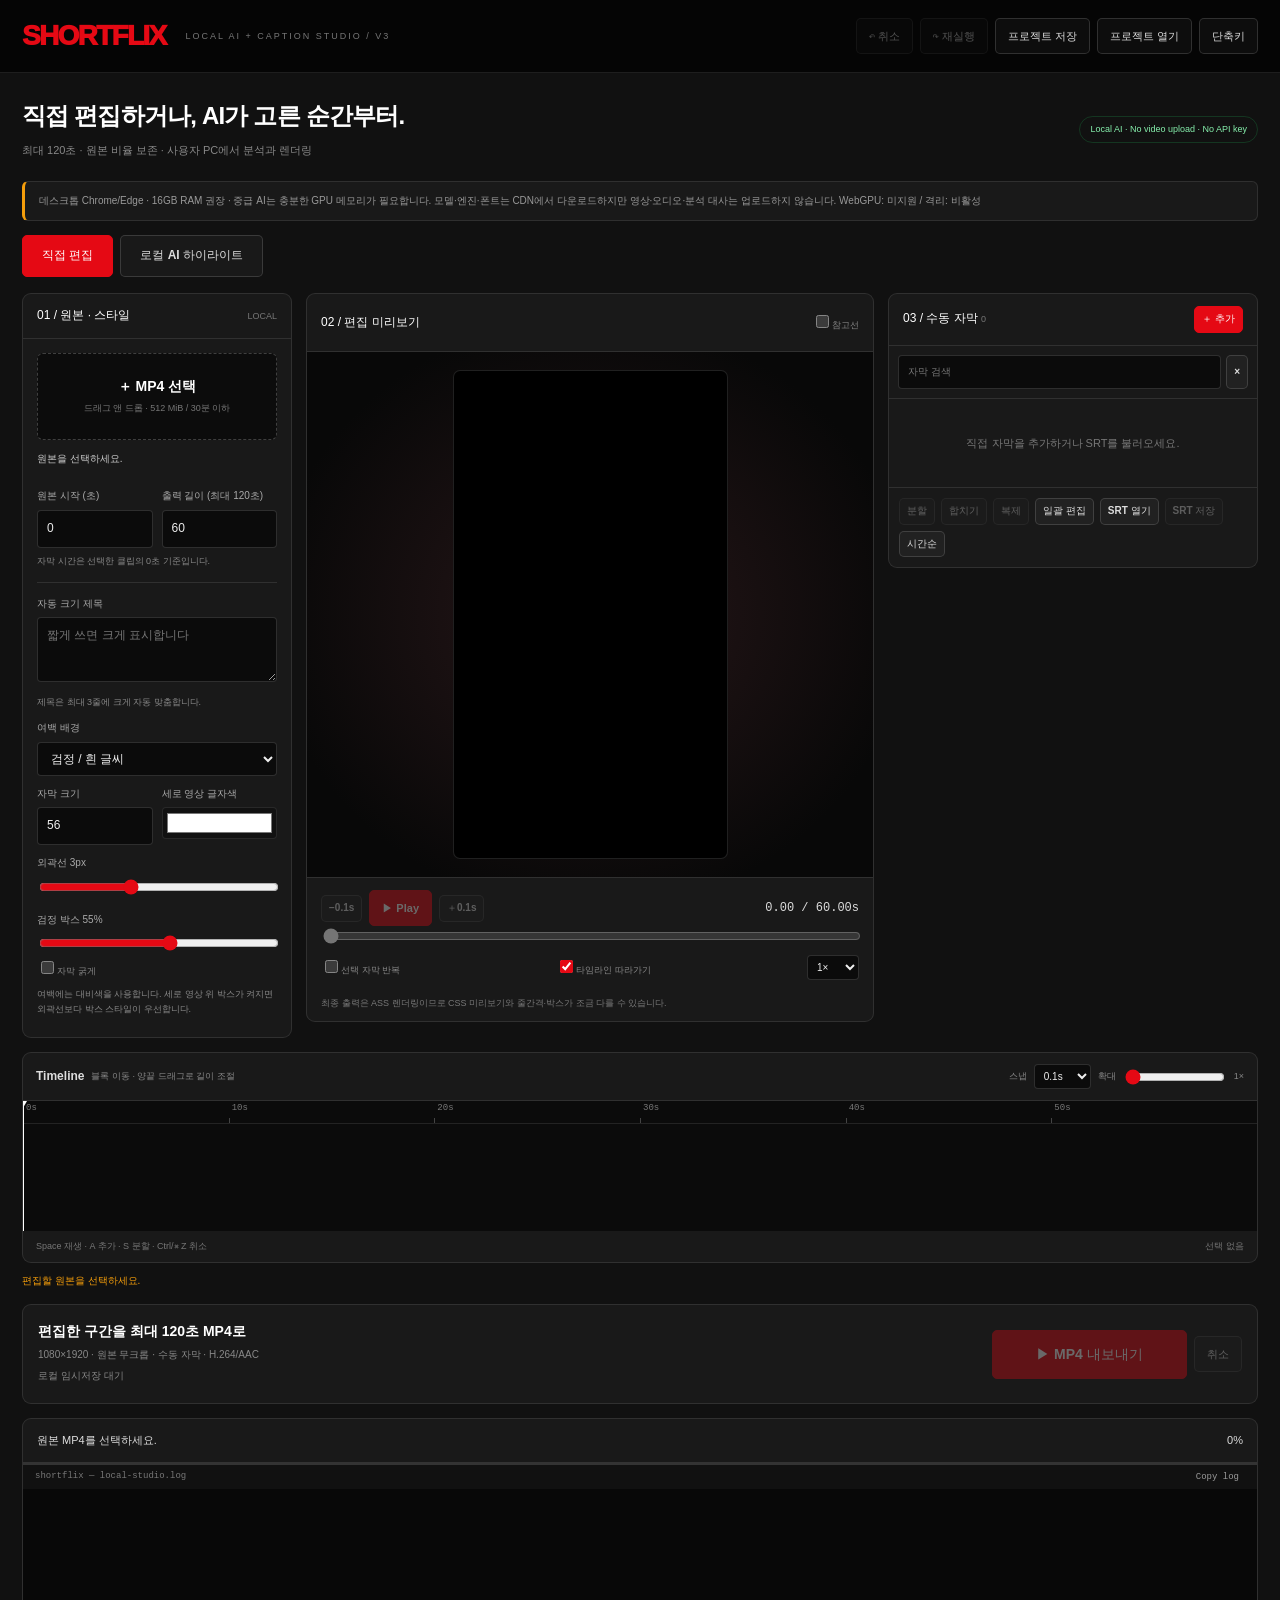
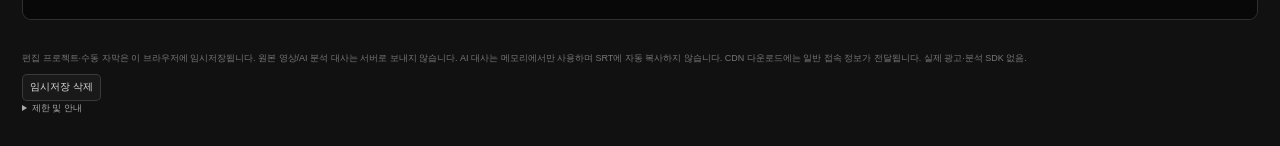
<file: index.html>
<!doctype html><html lang="ko"><head><meta charset="utf-8"><meta name="viewport" content="width=device-width,initial-scale=1"><meta name="theme-color" content="#050505"><title>SHORTFLIX V3 — Local AI + Caption Studio</title><link rel="stylesheet" href="./assets/styles.css"></head><body><a class="sr-only" href="#editorView">편집기로 이동</a><header class="top"><div class="app nav"><a class="brand" href="#">SHORTFLIX</a><span class="smalltag">LOCAL AI + CAPTION STUDIO / V3</span><div class="nav-actions"><button id="undo" class="btn" disabled>↶ 취소</button><button id="redo" class="btn" disabled>↷ 재실행</button><button id="saveProject" class="btn">프로젝트 저장</button><label class="btn import">프로젝트 열기<input id="openProject" type="file" accept=".json,application/json" aria-label="프로젝트 JSON 열기"></label><button id="help" class="btn">단축키</button></div></div></header><main class="app"><div class="intro"><div><h1>직접 편집하거나, AI가 고른 순간부터.</h1><p>최대 120초 · 원본 비율 보존 · 사용자 PC에서 분석과 렌더링</p></div><span class="badge">Local AI · No video upload · No API key</span></div><aside class="notice">데스크톱 Chrome/Edge · 16GB RAM 권장 · 중급 AI는 충분한 GPU 메모리가 필요합니다. 모델·엔진·폰트는 CDN에서 다운로드하지만 영상·오디오·분석 대사는 업로드하지 않습니다. <span id="capability"></span></aside><div id="restoreBanner" class="restore hidden"><span>이 브라우저에 저장된 프로젝트가 있습니다. 복원 후 원본을 다시 선택하세요.</span><button id="restore" class="btn primary">복원</button><button id="discard" class="btn">삭제</button></div><div class="tabs" role="tablist" aria-label="작업 모드"><button id="manualTab" class="btn active" role="tab" aria-selected="true" aria-controls="editorView">직접 편집</button><button id="aiTab" class="btn" role="tab" aria-selected="false" aria-controls="aiView">로컬 AI 하이라이트</button></div>
<section id="editorView" role="tabpanel" aria-labelledby="manualTab"><div class="editor-grid"><aside class="panel source-panel"><div class="head"><span>01 / 원본 · 스타일</span><small>LOCAL</small></div><div class="padded"><label id="dropzone" class="source-drop"><input id="file" type="file" accept=".mp4,video/mp4" aria-label="편집 원본 MP4 선택"><strong>＋ MP4 선택</strong><small>드래그 앤 드롭 · 512 MiB / 30분 이하</small></label><p id="sourceInfo" class="source-info">원본을 선택하세요.</p><p id="layoutInfo" class="help"></p><div class="grid2"><div><label for="clipStart" class="field">원본 시작 (초)</label><input id="clipStart" type="number" min="0" step=".01" value="0"></div><div><label for="duration" class="field">출력 길이 (최대 120초)</label><input id="duration" type="number" min=".1" max="120" step=".01" value="60"></div></div><p class="help">자막 시간은 선택한 클립의 0초 기준입니다.</p><div class="rule"></div><label for="title" class="field">자동 크기 제목</label><textarea id="title" maxlength="100" placeholder="짧게 쓰면 크게 표시합니다"></textarea><p id="titleSpec" class="help">제목은 최대 3줄 안에서 크기를 자동 맞춤합니다.</p><label for="background" class="field">여백 배경</label><select id="background"><option value="black">검정 / 흰 글씨</option><option value="white">흰색 / 검정 글씨</option></select><div class="grid2"><div><label for="fontSize" class="field">자막 크기</label><input id="fontSize" type="number" min="24" max="100" value="56"></div><div><label for="fontColor" class="field">세로 영상 글자색</label><input id="fontColor" type="color" value="#ffffff"></div></div><label for="outline" class="field">외곽선 <span id="outlineValue">3</span>px</label><input id="outline" type="range" min="0" max="8" step="1" value="3"><label for="boxOpacity" class="field">검정 박스 <span id="boxValue">55</span>%</label><input id="boxOpacity" type="range" min="0" max="1" step=".05" value=".55"><label class="help"><input id="bold" type="checkbox">자막 굵게</label><p class="help">여백에는 대비색을 사용합니다. 세로 영상 위 박스가 켜지면 외곽선보다 박스 스타일이 우선합니다.</p></div></aside>
<section class="panel preview-panel"><div class="head"><span>02 / 편집 미리보기</span><label class="help"><input id="guides" type="checkbox">참고선</label></div><div class="stage-wrap"><div id="stage" class="stage"><video id="sourceVideo" playsinline preload="metadata" aria-label="편집 미리보기"></video><div id="titleOverlay" class="overlay" aria-hidden="true"></div><div id="captionOverlay" class="overlay" aria-hidden="true"></div><div id="safeGuides" class="guides hidden"></div></div></div><div class="player-bar"><div class="row"><div class="row"><button id="back" class="btn tiny" disabled>−0.1s</button><button id="play" class="btn primary" disabled>▶ Play</button><button id="forward" class="btn tiny" disabled>＋0.1s</button></div><span class="timecode"><span id="clock">0.00</span> / <span id="length">60.00</span>s</span></div><input id="scrub" type="range" min="0" max="60" step=".01" value="0" disabled aria-label="재생 위치"><div class="row"><label class="help"><input id="loop" type="checkbox">선택 자막 반복</label><label class="help"><input id="follow" type="checkbox" checked>타임라인 따라가기</label><select id="speed" class="speed" aria-label="재생 속도"><option value=".5">0.5×</option><option value="1" selected>1×</option><option value="1.5">1.5×</option><option value="2">2×</option></select></div></div><p class="preview-note">최종 출력은 ASS 렌더링이므로 CSS 미리보기와 줄간격·박스가 조금 다를 수 있습니다.</p></section>
<section class="panel captions-panel"><div class="head"><span>03 / 수동 자막 <small id="cueCount">0</small></span><button id="add" class="btn primary tiny">＋ 추가</button></div><div class="searchbar"><input id="search" type="text" placeholder="자막 검색" aria-label="자막 검색"><button id="clearSearch" class="btn tiny">×</button></div><div id="cueList" class="cue-list"><div class="empty">직접 자막을 추가하거나 SRT를 불러오세요.</div></div><div class="caption-tools"><button id="split" class="btn tiny" disabled>분할</button><button id="merge" class="btn tiny" disabled>합치기</button><button id="duplicate" class="btn tiny" disabled>복제</button><button id="bulk" class="btn tiny">일괄 편집</button><label class="btn tiny import">SRT 열기<input id="importSrt" type="file" accept=".srt,text/plain" aria-label="SRT 열기"></label><button id="saveSrt" class="btn tiny" disabled>SRT 저장</button><button id="sort" class="btn tiny">시간순</button></div></section></div>
<section class="panel timeline-panel"><div class="timeline-toolbar"><div class="row"><strong>Timeline</strong><span class="help">블록 이동 · 양끝 드래그로 길이 조절</span></div><div class="row"><label for="snap" class="help">스냅</label><select id="snap" class="snap"><option value="0">없음</option><option value=".05">0.05s</option><option value=".1" selected>0.1s</option><option value=".5">0.5s</option></select><label for="zoom" class="help">확대</label><input id="zoom" class="zoom" type="range" min="1" max="8" step=".5" value="1"><span id="zoomLabel" class="help">1×</span></div></div><div id="timelineScroll" class="timeline-scroll"><div id="timeline" class="timeline" tabindex="0" role="slider" aria-label="자막 타임라인" aria-valuemin="0" aria-valuemax="120" aria-valuenow="0"><div id="ruler" class="ruler"></div><div id="blocks"></div><div id="playhead" class="playhead"></div></div></div><div class="timeline-note"><span>Space 재생 · A 추가 · S 분할 · Ctrl/⌘ Z 취소</span><span id="selectionInfo">선택 없음</span></div></section><p id="errors" class="errors" role="status" aria-live="polite"></p><section class="panel exportbar"><div><h3>편집한 구간을 최대 120초 MP4로</h3><p>1080×1920 · 원본 무크롭 · 수동 자막 · H.264/AAC</p><p id="autosaveState">로컬 임시저장 대기</p></div><div class="row"><button id="render" class="btn primary export-btn" disabled>▶ MP4 내보내기</button><button id="cancel" class="btn" disabled>취소</button></div></section></section>
<section id="aiView" class="hidden" role="tabpanel" aria-labelledby="aiTab"><div class="ai-layout"><aside class="panel"><div class="head"><span>로컬 AI 하이라이트</span><small>ON DEVICE</small></div><div class="padded"><label class="source-drop"><input id="aiFile" type="file" accept=".mp4,video/mp4" aria-label="AI 하이라이트 원본 선택"><strong>＋ 긴 MP4 선택</strong><small>편집기 원본을 그대로 사용할 수도 있습니다.</small></label><p id="aiSourceInfo" class="source-info">원본 미선택</p><button id="useEditorSource" class="btn" disabled>편집기 원본 사용</button><label class="field" for="aiLanguage">분석 음성 언어</label><select id="aiLanguage"><option value="korean">한국어</option><option value="">자동 감지</option><option value="english">영어</option><option value="japanese">일본어</option><option value="chinese">중국어</option></select><label class="field" for="targetLength">후보 목표 길이</label><select id="targetLength"><option value="30">30초</option><option value="60" selected>60초</option><option value="90">90초</option><option value="120">120초</option></select><label class="field" for="aiTier">판단 모델</label><select id="aiTier"><option value="medium">중급 · 3B~4B 양자화</option><option value="high">고급 · 7B~8B 양자화 (고사양)</option></select><label class="field"><input id="allowFallback" type="checkbox" checked>AI 실패 시 명확히 표시하고 대체 추천</label><button id="analyze" class="btn primary" style="width:100%;margin-top:15px" disabled>▶ 내 PC에서 하이라이트 분석</button><button id="aiCancel" class="btn" style="width:100%;margin-top:8px" disabled>분석 취소</button><p class="help">Whisper-small로 대사를 분석한 후 3B~4B급 LLM이 후보를 평가합니다. 모델은 순서대로 실행·해제합니다. 최초 다운로드는 클 수 있으며 오래 걸릴 수 있습니다.</p></div></aside><div><div class="panel padded ai-intro"><h2>AI는 시간 구간을 고릅니다.<br>화면은 자르지 않습니다.</h2><p>가로·정사각형은 9:16 안에 원본 전체 + 검정/흰 여백, 세로는 자막용 추가 축소 없이 표시합니다. 선택한 후보는 위의 편집기로 바로 보내서 제목·수동 자막을 편집할 수 있습니다.</p><div class="row"><label for="aiBackground" class="help">후보 여백 미리보기</label><select id="aiBackground" style="max-width:220px"><option value="black">검정</option><option value="white">흰색</option></select></div></div><div id="aiSummary" class="ai-privacy">아직 분석하지 않았습니다. 분석용 대사는 영상 자막에 자동 삽입하지 않습니다.</div><div id="aiResults" class="ai-results"></div></div></div></section>
<section class="panel processing"><div class="status-row"><span id="status" role="status" aria-live="polite">원본 MP4를 선택하세요.</span><span><span id="percent">0</span>%</span></div><progress id="progress" value="0" max="100" aria-label="처리 진행률"></progress><div class="console-head"><span>shortflix — local-studio.log</span><button id="copyLog">Copy log</button></div><pre id="log" tabindex="0" aria-label="처리 로그"></pre></section><section id="result" class="panel result hidden"><div class="output-frame"><video id="output" controls playsinline aria-label="완성 MP4"></video></div><div><span class="ready">EXPORT COMPLETE</span><h2>Your moment.<br>In the spotlight.</h2><p id="resultInfo"></p><p id="resultNote">게시 전 확인하세요.</p><div class="row"><a id="downloadMp4" class="btn primary" download="shortflix.mp4">↓ MP4 다운로드</a><button id="exportSrt" class="btn">결과 SRT</button></div></div></section><footer><p>편집 프로젝트·수동 자막은 이 브라우저에 임시저장됩니다. 원본 영상/AI 분석 대사는 서버로 보내지 않습니다. AI 대사는 메모리에서만 사용하며 SRT에 자동 복사하지 않습니다. CDN 다운로드에는 일반 접속 정보가 전달됩니다. 실제 광고·분석 SDK 없음.</p><button id="clearDraft" class="btn tiny">임시저장 삭제</button><details><summary>제한 및 안내</summary><p>입력 최대 512 MiB / 30분 / 4K 상당 픽셀 수. 출력 최대 120초. WORKERFS 미지원 시 192 MiB 이하만 메모리 복사합니다. 자막 300개, 각 300자. 오디오 없는 영상은 직접 편집 가능하지만 AI 분석은 오디오가 필요합니다. 중급 AI는 16GB RAM 및 충분한 WebGPU 메모리를 권장하나 특정 GPU 호환성을 보장하지 않습니다.</p><p>하이라이트는 대사 중심 분석이며 화면 자체의 시각 이해/얼굴 추적은 구현하지 않았습니다. 후보를 고르는 LLM 이전에 휴리스틱으로 후보를 좁힙니다. GPU/모델 로딩 실패 시 선택에 따라 음량 또는 대사 휴리스틱임을 표시합니다. CSS 미리보기와 최종 libass 렌더링의 줄간격/박스는 다를 수 있습니다. Netflix와 관계없는 독립 도구입니다.</p></details></footer></main>
<dialog id="shortcuts"><div class="dialog-head"><h2>편집 단축키</h2><button class="btn" data-close="shortcuts">닫기</button></div><p class="help">문구·숫자 입력 중과 모달/처리 중에는 편집 단축키를 실행하지 않습니다.</p><div class="shortcuts"><span>재생 / 일시정지</span><kbd>Space</kbd><span>자막 추가 / 분할</span><kbd>A / S</kbd><span>현재→시작 / 끝</span><kbd>I / O</kbd><span>0.1초 / 1초 이동</span><kbd>← → / Shift ← →</kbd><span>선택 삭제</span><kbd>Delete</kbd><span>취소 / 재실행</span><kbd>Ctrl/⌘ Z / Shift Z</kbd><span>복제 / 프로젝트 저장</span><kbd>Ctrl/⌘ D / S</kbd></div></dialog><dialog id="bulkDialog"><div class="dialog-head"><h2>일괄 편집</h2><button class="btn" data-close="bulkDialog">닫기</button></div><div class="grid2"><section><label class="field" for="shiftSeconds">전체 시간 이동 (초)</label><input id="shiftSeconds" type="number" step=".1" value=".5"><p class="help">음수는 앞으로, 양수는 뒤로.</p><button id="applyShift" class="btn primary">이동</button></section><section><label class="field" for="findText">찾기 (대소문자 구분)</label><input id="findText" type="text"><label class="field" for="replaceText">바꾸기</label><input id="replaceText" type="text"><p class="help">실행 취소로 복구할 수 있습니다.</p><button id="replaceAll" class="btn primary">모두 바꾸기</button></section></div></dialog><dialog id="ad"><div class="dialog-head"><small>ADVERTISEMENT SIMULATION / SPONSORED BREAK</small><button id="closeAd" class="btn">Close / Skip</button></div><div class="sponsor"><small>FICTIONAL SHOWCASE · NO REAL ADVERTISER</small><h3 id="sponsorTitle">Your moment. Your spotlight.</h3></div><p id="modalStatus" class="help">준비 중…</p><div class="row" style="justify-content:space-between"><span class="help">쇼케이스 애니메이션 · 실제 ETA 아님</span><span id="countLabel" class="help">12s</span></div><div class="count-track"><div id="countFill" class="count-fill"></div></div><p class="help">실제 광고·추적 없음. 지금 닫아도 처리는 계속되며 기다릴 필요 없습니다.</p><button id="modalCancel" class="btn">처리 취소</button></dialog><div id="toast" class="toast hidden" role="status"></div>
<script type="module" src="./assets/app.js"></script></body></html>
</file>
<file: assets/styles.css>
*{box-sizing:border-box}:root{color-scheme:dark;--red:#e50914;--line:#ffffff19;font-family:Inter,-apple-system,BlinkMacSystemFont,"Segoe UI",sans-serif}body{margin:0;background:#111;color:#ddd;font-size:12px;line-height:1.65}button,input,select,textarea{font:inherit}button{cursor:pointer}button:disabled{opacity:.35;cursor:not-allowed}a{color:inherit;text-decoration:none}:focus-visible{outline:2px solid var(--red);outline-offset:3px}.hidden{display:none!important}.app{max-width:1500px;margin:auto;padding:0 22px}.top{position:sticky;top:0;z-index:20;background:#050505ed;border-bottom:1px solid var(--line);backdrop-filter:blur(15px)}.nav{min-height:72px;display:flex;gap:20px;align-items:center;flex-wrap:wrap;padding-top:9px;padding-bottom:9px}.brand{font-size:28px;font-weight:950;color:var(--red);letter-spacing:-1.7px}.smalltag{font-size:9px;letter-spacing:2px;color:#777}.nav-actions{margin-left:auto;display:flex;gap:7px;flex-wrap:wrap}.btn{display:inline-flex;align-items:center;justify-content:center;gap:6px;border:1px solid #ffffff24;background:#ffffff09;color:#ddd;border-radius:5px;padding:8px 12px;font-size:11px;font-weight:550}.btn:hover:not(:disabled){background:#292929}.primary{background:var(--red);border-color:var(--red);color:white}.primary:hover:not(:disabled){background:#b80710}.tiny{padding:4px 7px;font-size:10px}.danger{color:#fca5a5}.import{position:relative;cursor:pointer}.import input{position:absolute;inset:0;opacity:0;width:100%;height:100%;cursor:pointer}.import:focus-within{outline:2px solid var(--red);outline-offset:3px}.intro{padding:23px 0 17px;display:flex;justify-content:space-between;gap:20px;align-items:center}.intro h1{font-size:24px;letter-spacing:-.8px;color:white;margin:0}.intro p{color:#888;margin:5px 0;font-size:11px}.badge{color:#86efac;border:1px solid #22c55e33;border-radius:99px;padding:5px 10px;font-size:9px}.notice{border:1px solid var(--line);border-left:3px solid #f59e0b;background:#191919;padding:11px 14px;border-radius:6px;font-size:10px;color:#999;margin-bottom:14px}.tabs{display:flex;gap:7px;margin:12px 0 16px}.tabs button{font-size:12px;padding:10px 19px}.tabs .active{background:var(--red);border-color:var(--red);color:white}.panel{background:#191919;border:1px solid var(--line);border-radius:9px;min-width:0;overflow:hidden}.head{display:flex;justify-content:space-between;gap:10px;align-items:center;padding:12px 14px;border-bottom:1px solid var(--line);color:white;font-size:12px}.head small{font-size:9px;color:#777}.padded{padding:14px}.editor-grid{display:grid;grid-template-columns:270px minmax(270px,1fr) 370px;gap:14px;align-items:start}.source-drop{display:block;text-align:center;position:relative;background:#0c0c0c;border:1px dashed #ffffff36;border-radius:6px;padding:21px 12px;cursor:pointer}.source-drop input{position:absolute;inset:0;width:100%;height:100%;opacity:0;cursor:pointer}.source-drop strong{display:block;color:white;font-size:14px}.source-drop small{font-size:9px;color:#777}.source-drop:hover,.source-drop.dragging{border-color:var(--red)}.field{display:block;margin:10px 0 5px;color:#aaa;font-size:10px}input[type=number],input[type=text],textarea,select{background:#0b0b0b;color:#eee;border:1px solid #ffffff25;border-radius:4px;padding:8px 9px;max-width:100%}textarea,select,input[type=number]{width:100%}textarea{resize:vertical;min-height:65px;max-height:200px}input[type=range]{accent-color:var(--red);width:100%}input[type=checkbox]{accent-color:var(--red)}input[type=color]{height:32px;width:100%;border:1px solid var(--line);background:#111;border-radius:4px}.grid2{display:grid;grid-template-columns:1fr 1fr;gap:9px}.row{display:flex;gap:7px;align-items:center;flex-wrap:wrap}.help{font-size:9px;color:#888;margin:6px 0;line-height:1.7}.source-info{font-size:10px;color:#ccc;overflow-wrap:anywhere;margin:11px 0}.source-info small{display:block;color:#888}.rule{border-top:1px solid var(--line);margin:13px 0}.stage-wrap{background:radial-gradient(ellipse,#281719,#080808 80%);padding:18px;display:grid;place-items:center;min-height:400px}.stage{width:min(100%,275px);aspect-ratio:9/16;position:relative;background:#000;border:1px solid #ffffff20;border-radius:7px;overflow:hidden}.stage video{position:absolute;inset:0;width:100%;height:100%;object-fit:contain;background:transparent}.overlay{position:absolute;pointer-events:none;white-space:pre;line-height:1.5;text-align:center;transform:translate(-50%,-50%);font-family:ShortflixNoto,sans-serif;z-index:2}.overlay.box{padding:2px 4px;border-radius:2px}.guides{position:absolute;inset:8% 6% 12%;border:1px dashed #ffffff40;pointer-events:none;z-index:3}.player-bar{padding:12px 14px;border-top:1px solid var(--line)}.player-bar .row{justify-content:space-between}.timecode{font:12px ui-monospace,monospace;color:#ddd}.speed{width:auto;font-size:10px;padding:5px}.preview-note{padding:0 14px 10px;margin:0;font-size:9px;color:#777}.cue-list{max-height:620px;overflow:auto;padding:10px;scrollbar-width:thin;scrollbar-color:#444 #111}.cue{padding:10px;border:1px solid var(--line);background:#101010;border-radius:6px;margin-bottom:9px}.cue.selected{border-color:#e50914b0;box-shadow:inset 3px 0 var(--red)}.cue.active{background:#26171a}.cue.invalid{border-color:#f59e0b90}.cue-top{display:flex;gap:5px;align-items:center}.cue-top span{font-size:9px;color:#777;min-width:18px}.time-input{width:76px!important;font-size:10px;padding:5px!important}.cue-top .delete{margin-left:auto}.cue textarea{margin-top:7px;min-height:54px;font-size:12px}.cue-tools{display:flex;gap:5px;flex-wrap:wrap;margin-top:6px}.cue-error{font-size:9px;color:#f59e0b;margin:5px 0 0}.empty{padding:25px 10px;text-align:center;color:#777;font-size:11px}.caption-tools{padding:10px;border-top:1px solid var(--line);display:flex;gap:6px;flex-wrap:wrap}.searchbar{padding:9px;border-bottom:1px solid var(--line);display:flex;gap:5px}.searchbar input{flex:1;min-width:0;font-size:10px}.timeline-panel{margin-top:14px}.timeline-toolbar{padding:10px 13px;display:flex;justify-content:space-between;gap:12px;align-items:center;flex-wrap:wrap;border-bottom:1px solid var(--line)}.zoom{width:100px!important}.snap{width:auto;padding:5px;font-size:10px}.timeline-scroll{overflow:auto;scrollbar-width:thin;scrollbar-color:#444 #111}.timeline{position:relative;height:130px;min-width:100%;background:#0b0b0b;touch-action:none}.ruler{height:23px;border-bottom:1px solid var(--line);pointer-events:none}.tick{position:absolute;top:2px;transform:translateX(3px);font:9px ui-monospace,monospace;color:#777}.tick::after{content:"";width:1px;height:5px;background:#444;position:absolute;left:-3px;top:15px}.block{position:absolute;top:62px;height:45px;border:1px solid #e5091470;border-radius:4px;background:#e5091430;color:#ddd;cursor:grab;overflow:hidden;min-width:3px;user-select:none;touch-action:none;display:flex;align-items:center}.block.selected{background:#e5091465;border-color:var(--red)}.block .caption{padding:0 11px;white-space:nowrap;overflow:hidden;text-overflow:ellipsis;pointer-events:none;font-size:10px}.grip{position:absolute;top:0;height:100%;width:7px;background:#ffffff25;cursor:ew-resize}.grip.left{left:0}.grip.right{right:0}.playhead{position:absolute;top:0;bottom:0;width:1px;background:white;pointer-events:none;z-index:5}.playhead::before{content:"";position:absolute;left:-4px;border-top:7px solid white;border-left:4px solid transparent;border-right:4px solid transparent}.timeline-note{padding:8px 13px;display:flex;justify-content:space-between;gap:12px;color:#777;font-size:9px}.warning{color:#f59e0b!important}.errors{color:#f59e0b;font-size:10px;min-height:17px;margin:10px 0}.exportbar{padding:15px;display:flex;align-items:center;justify-content:space-between;gap:20px;margin-top:14px}.exportbar h3{margin:0;font-size:14px;color:white}.exportbar p{margin:4px 0;color:#888;font-size:10px}.export-btn{font-size:14px;min-width:195px;padding:12px 22px}.processing{margin-top:14px}.status-row{padding:12px 14px;display:flex;justify-content:space-between;gap:12px;font-size:11px}progress{appearance:none;-webkit-appearance:none;width:100%;height:3px;border:0;display:block;background:#333;accent-color:var(--red)}progress::-webkit-progress-bar{background:#333}progress::-webkit-progress-value{background:var(--red)}progress::-moz-progress-bar{background:var(--red)}.console-head{display:flex;justify-content:space-between;background:#111;padding:6px 12px;color:#777;font:9px monospace}.console-head button{background:none;border:0;color:#999;font-size:9px}#log{height:130px;overflow:auto;white-space:pre-wrap;overflow-wrap:anywhere;padding:12px 14px;margin:0;background:#080808;color:#999;font:10px/1.8 ui-monospace,monospace}.ai-layout{display:grid;grid-template-columns:330px minmax(0,1fr);gap:15px}.ai-intro h2{font-size:23px;color:white;letter-spacing:-.5px;margin:0 0 13px}.ai-intro p{font-size:12px;color:#aaa;line-height:1.9}.ai-results{display:grid;grid-template-columns:repeat(2,minmax(0,1fr));gap:14px}.candidate{border:1px solid var(--line);background:#151515;border-radius:8px;padding:14px;min-width:0}.candidate h3{font-size:14px;color:white;margin:0 0 7px}.candidate .label{font-size:9px;color:#86efac}.candidate-stage{height:240px;aspect-ratio:9/16;max-width:100%;margin:12px auto;background:#000;border:1px solid var(--line);border-radius:5px;overflow:hidden}.candidate-stage video{height:100%;width:100%;object-fit:contain;background:transparent;display:block}.candidate pre{font-size:10px;line-height:1.7;font-family:inherit;color:#999;white-space:pre-wrap;max-height:75px;overflow:auto}.candidate .row{margin-top:10px}.candidate input{width:82px;font-size:10px;padding:6px}.ai-privacy{font-size:10px;color:#999;border:1px solid var(--line);border-left:3px solid #e50914;border-radius:5px;padding:12px;margin:16px 0}.restore{background:#292211;border:1px solid #f59e0b55;padding:10px 13px;border-radius:6px;display:flex;align-items:center;gap:9px;margin-bottom:14px;font-size:11px}.restore span{flex:1}.result{margin-top:14px;padding:20px;display:grid;grid-template-columns:260px 1fr;gap:25px;align-items:center}.output-frame{height:min(460px,60vh);aspect-ratio:9/16;max-width:100%;margin:auto;border:1px solid var(--line);border-radius:7px;overflow:hidden;background:black}.output-frame video{height:100%;width:100%;object-fit:contain}.result h2{color:white;font-size:28px;line-height:1.2}.result p{color:#999;font-size:11px}.ready{color:#22c55e;font-size:9px}footer{padding:22px 0 30px;color:#777;font-size:9px}footer summary{color:#aaa;cursor:pointer}dialog{width:min(640px,calc(100vw - 30px));max-height:calc(100dvh - 40px);overflow:auto;border:1px solid #ffffff25;border-radius:10px;background:#181818;color:#ddd;padding:22px;box-shadow:0 30px 90px #000b}dialog::backdrop{background:#000d;backdrop-filter:blur(7px)}.dialog-head{display:flex;justify-content:space-between;gap:12px;align-items:center;margin-bottom:15px}.dialog-head h2{font-size:16px;color:white;margin:0}.dialog-head small{font-size:8px;color:#888;letter-spacing:1px}.sponsor{padding:25px;background:radial-gradient(ellipse at 90% 0,#e5091420,transparent 70%),linear-gradient(140deg,#292929,#090909);border:1px solid var(--line);border-radius:7px}.sponsor h3{font-size:25px;line-height:1.2;color:white;margin:12px 0}.sponsor small{font-size:8px;color:#888}.count-track{height:3px;background:#333;margin:10px 0}.count-fill{height:100%;width:0;background:var(--red)}.shortcuts{display:grid;grid-template-columns:1fr auto;gap:9px}.shortcuts kbd{background:#292929;border:1px solid var(--line);padding:2px 5px;border-radius:3px;font:10px monospace}.toast{position:fixed;bottom:22px;left:50%;transform:translateX(-50%);padding:11px 18px;border:1px solid var(--line);background:#292929;border-radius:6px;font-size:12px;max-width:90vw;z-index:99}.sr-only{position:absolute;width:1px;height:1px;clip:rect(0,0,0,0);overflow:hidden;white-space:nowrap}@media(max-width:1150px){.app{padding:0 15px}.editor-grid{grid-template-columns:245px minmax(240px,1fr) 325px}.time-input{width:65px!important}.smalltag{display:none}}@media(max-width:950px){.editor-grid{grid-template-columns:250px 1fr}.captions-panel{grid-column:1/-1}.cue-list{display:grid;grid-template-columns:1fr 1fr;gap:9px;max-height:400px}.cue{margin:0}.ai-layout{grid-template-columns:285px 1fr}.ai-results{grid-template-columns:1fr}.stage{width:260px}}@media(max-width:650px){.nav-actions{margin-left:0;width:100%}.intro h1{font-size:21px}.badge{display:none}.editor-grid,.ai-layout{grid-template-columns:1fr}.captions-panel{grid-column:auto}.cue-list{display:block}.cue{margin-bottom:8px}.exportbar{flex-direction:column;align-items:stretch}.result{grid-template-columns:1fr}.restore{flex-wrap:wrap}.ai-results{grid-template-columns:1fr}.stage-wrap{min-height:0}}@media(prefers-reduced-motion:reduce){*{scroll-behavior:auto!important;transition:none!important;animation:none!important}}
</file>
